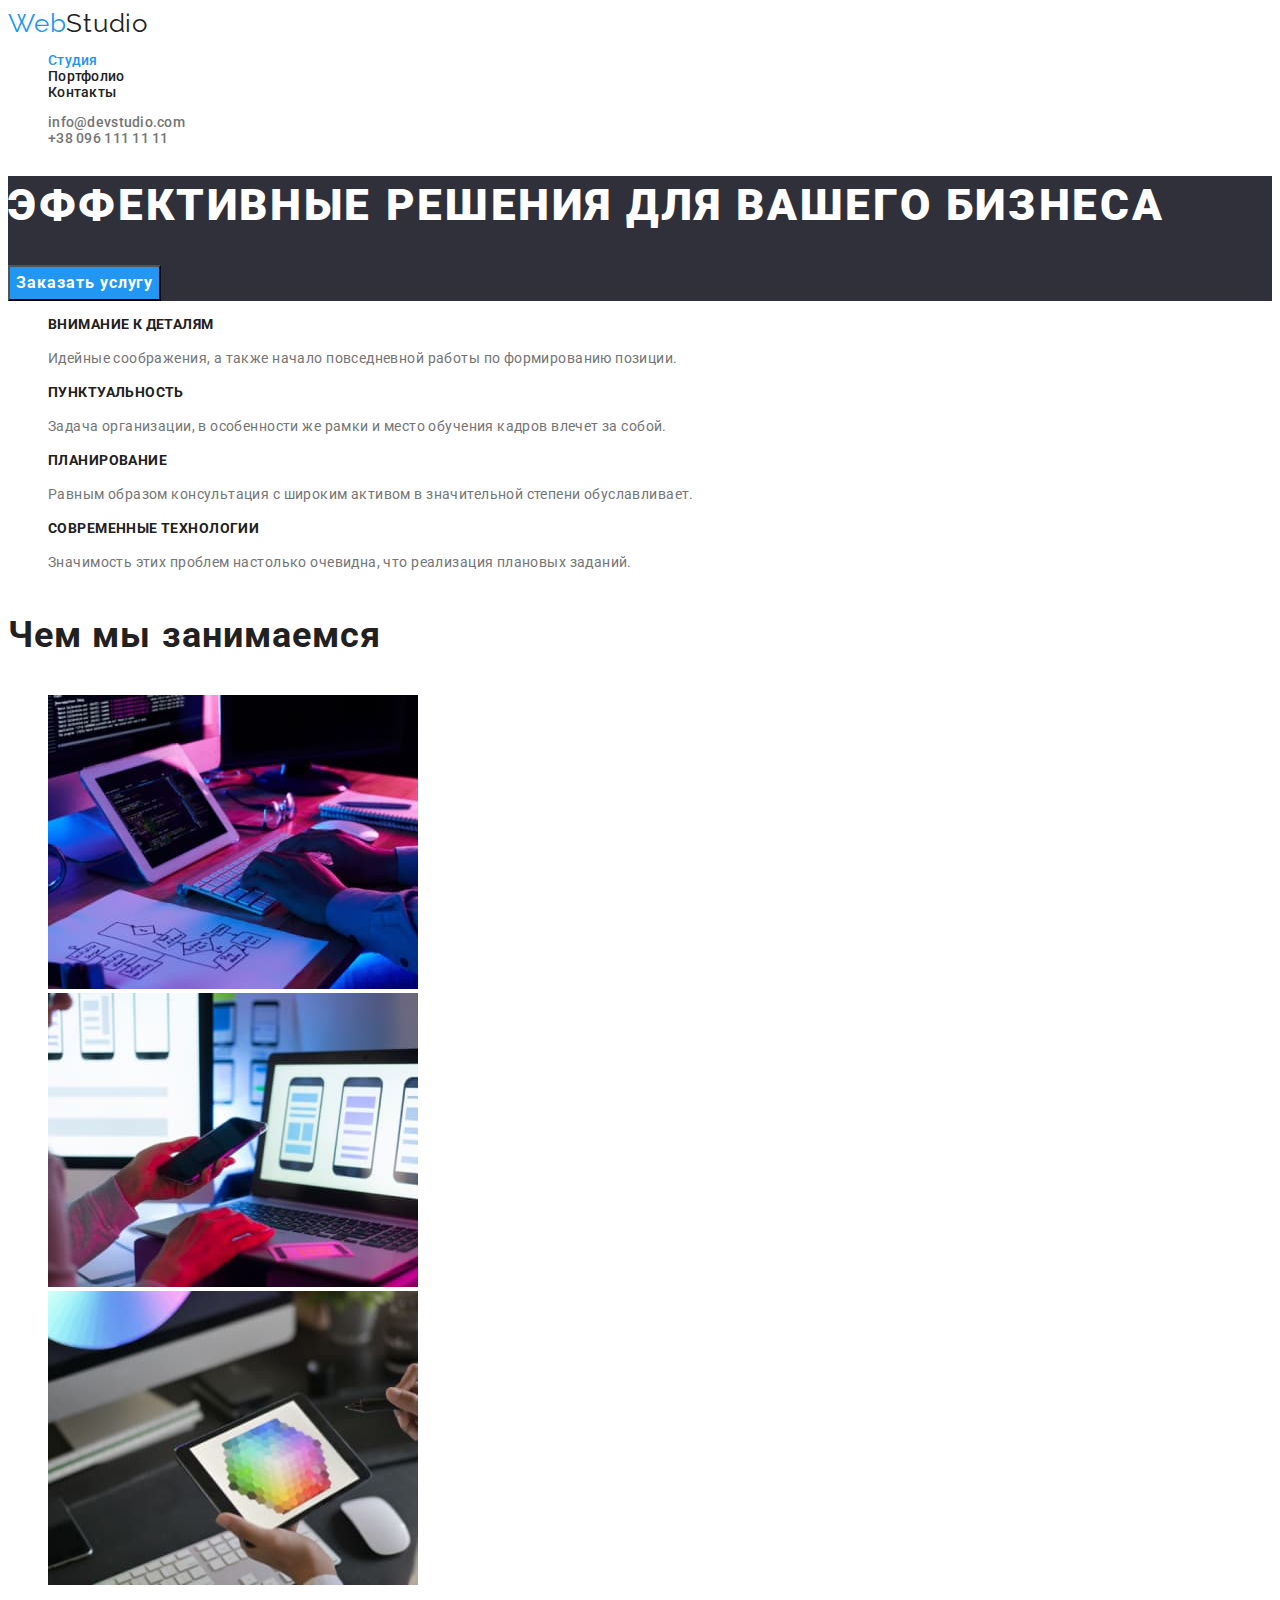
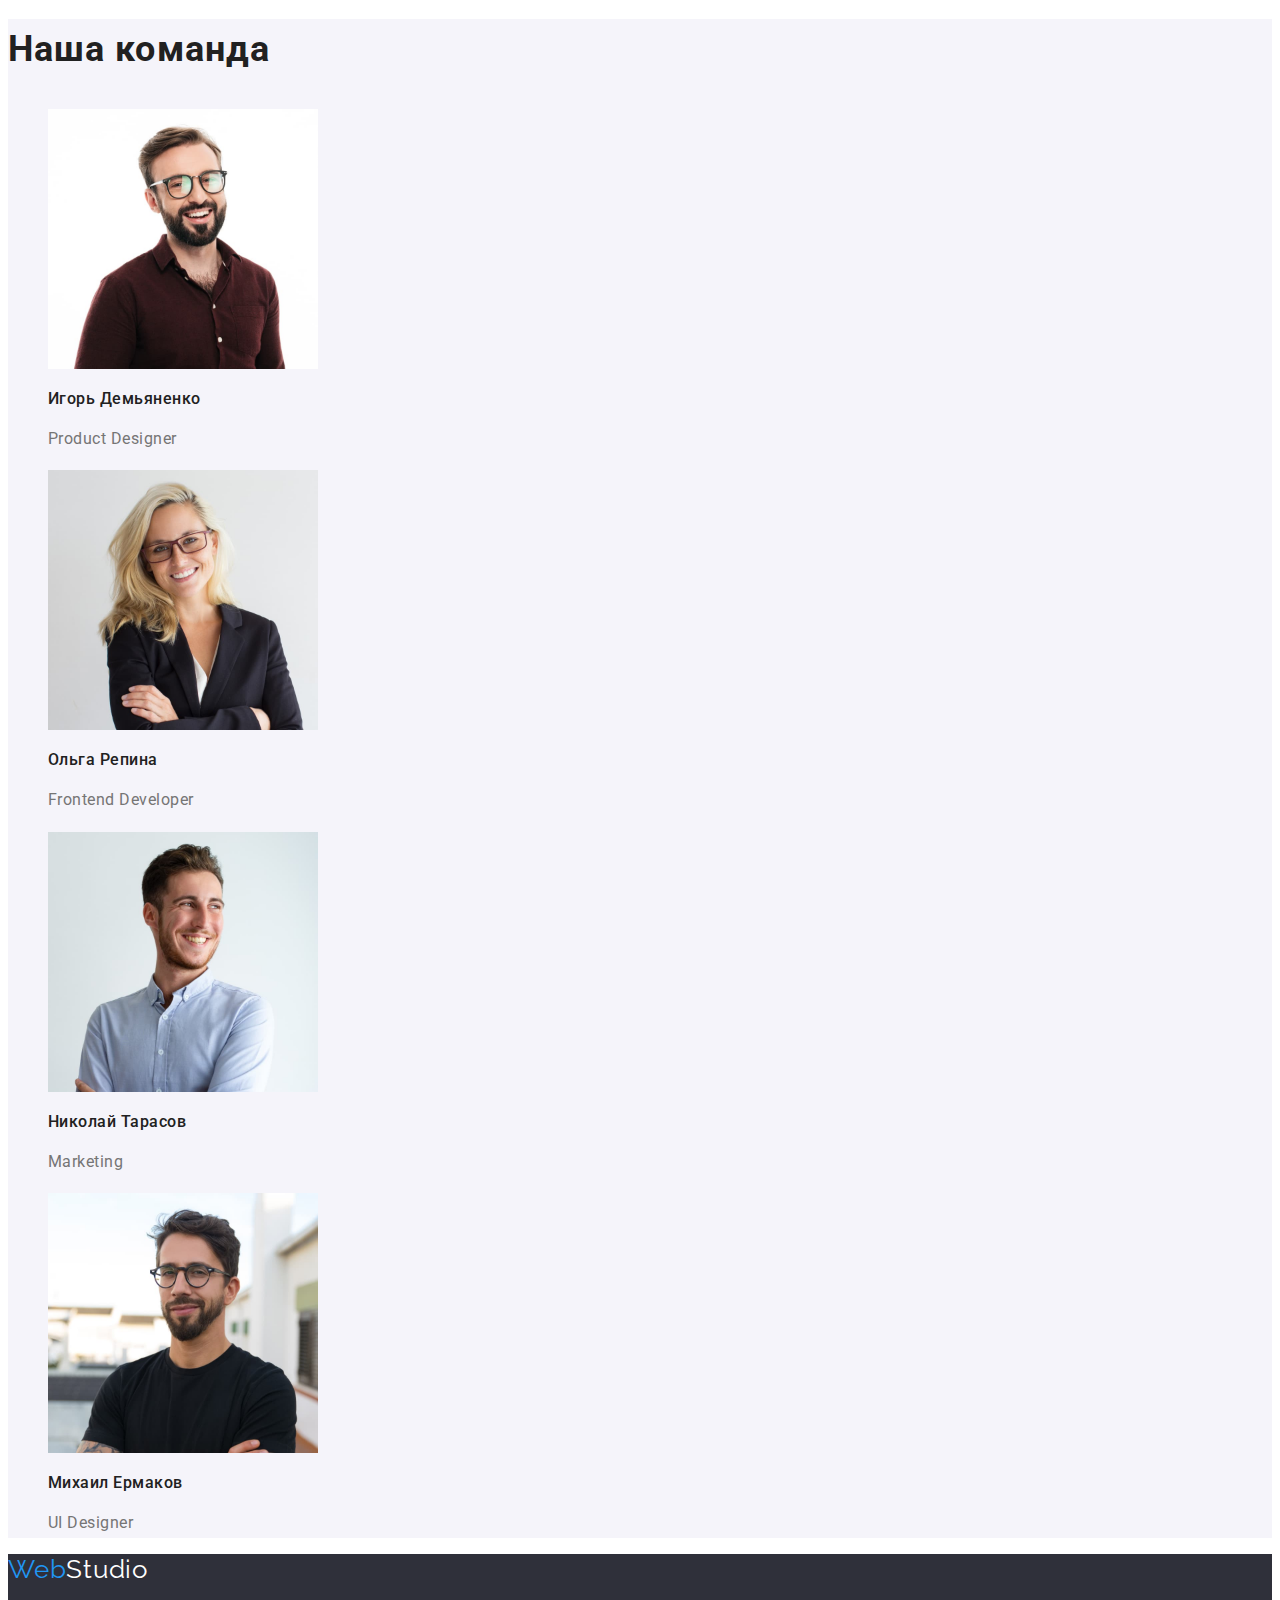
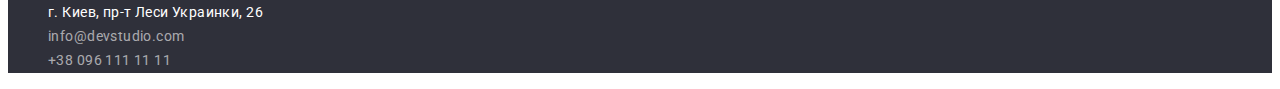
<file: index.html>
<!DOCTYPE html>
<html lang="ru">
<head>
    <meta charset="UTF-8">
    <meta http-equiv="X-UA-Compatible" content="IE=edge">
    <meta name="viewport" content="width=device-width, initial-scale=1.0">
    <title>Студия</title>
      <link 
      href="https://fonts.googleapis.com/css2?family=Raleway:wght@700&family=Roboto:wght@400;500;700;900&display=swap"
      rel="stylesheet"
        >
        <link rel="stylesheet" href="./css/styles.css">
</head>
<body>
    <header>
        <nav>
            <a class="link logo-hdr" href=""><span class="logo-accent">Web</span>Studio</a>
    
            <ul class="site-nav">
                <li><a class="link-current" href="./index.html">Студия</a></li>
                <li><a class="link" href="./portfolio.html">Портфолио</a></li>
                <li><a class="link" href="">Контакты</a></li>
            </ul>
        </nav>
        <div>
            <ul class="contact-nav">
                <li><a class="link mail-hdr" href="mailto:info@devstudio.com">info@devstudio.com</a></li>
                <li><a class="link tel-hdr" href="tel:+380961111111">+38 096 111 11 11</a></li>
            </ul>
        </div>
    </header>
    <main>
    
        <section class="order">
            <h1 class="above-btn-txt">Эффективные решения для вашего бизнеса</h1>
            <button class="order-btn" type="button">Заказать услугу</button>
        </section>
    
    <!-- Особенности-->

    <section class="features" >
        <ul >
            <li>
                <h3>Внимание к деталям</h3>
                <p>Идейные соображения, а также начало повседневной работы по формированию позиции.</p>
            </li>
            <li>
                <h3>Пунктуальность</h3>
                <p>Задача организации, в особенности же рамки и место обучения кадров влечет за собой.</p>
            </li>
            <li>
                <h3>Планирование</h3>
                <p>Равным образом консультация с широким активом в значительной степени обуславливает.</p>
            </li>
            <li>
                <h3>Современные технологии</h3>
                <p>Значимость этих проблем настолько очевидна, что реализация плановых заданий.</p>
            </li>
        </ul>

    </section>

    <section class="service">
        <h2>Чем мы занимаемся</h2>
        <ul>
            <li><img src="./images/photo_1.jpg" alt="Рабочее место в оффисе" width="370" height="294"></li>
            <li><img src="./images/photo_2.jpg" alt="Разработка веб-интерфейса приложения" width="370" height="294"></li>
            <li><img src="./images/photo_3.jpg" alt="Работа с графическим планшетом" width="370" height="294"></li>
        </ul>

    </section>
    <section class="team">
        <h2>Наша команда</h2>
        <ul>
            <li>
                <img src="./images/team_1.jpg" alt="Игорь Демьяненко" width="270" height="260">
                <h3>Игорь Демьяненко</h3>
                <p>Product Designer</p>
            </li>
            <li>
                <img src="./images/team_2.jpg" alt="Ольга Репина" width="270" height="260">
                <h3>Ольга Репина</h3>
                <p>Frontend Developer</p>
            </li>
            <li>
                <img src="./images/team_3.jpg" alt="Николай Тарасов" width="270" height="260">
                <h3>Николай Тарасов</h3>
                <p>Marketing</p>                
            </li>
            <li>
                <img src="./images/team_4.jpg" alt="Михаил Ермаков" width="270" height="260">
                <h3>Михаил Ермаков</h3>
                <p>UI Designer</p>
            </li>
        </ul>
    </section>
</main>
    <footer>
        <a class="link logo-ftr" href=""><span class="logo-accent">Web</span>Studio</a>
        <address>
            <ul>
                <li><a class="link adress-ftr" href="">г. Киев, пр-т Леси Украинки, 26</a></li>
                <li><a class="link mail-ftr" href="mailto:info@devstudio.com">info@devstudio.com</a></li>
                <li><a class="link tel-ftr" href="tel:+380961111111">+38 096 111 11 11</a></li>
            </ul>
        </address>
    </footer>
</body>
</html>
</file>
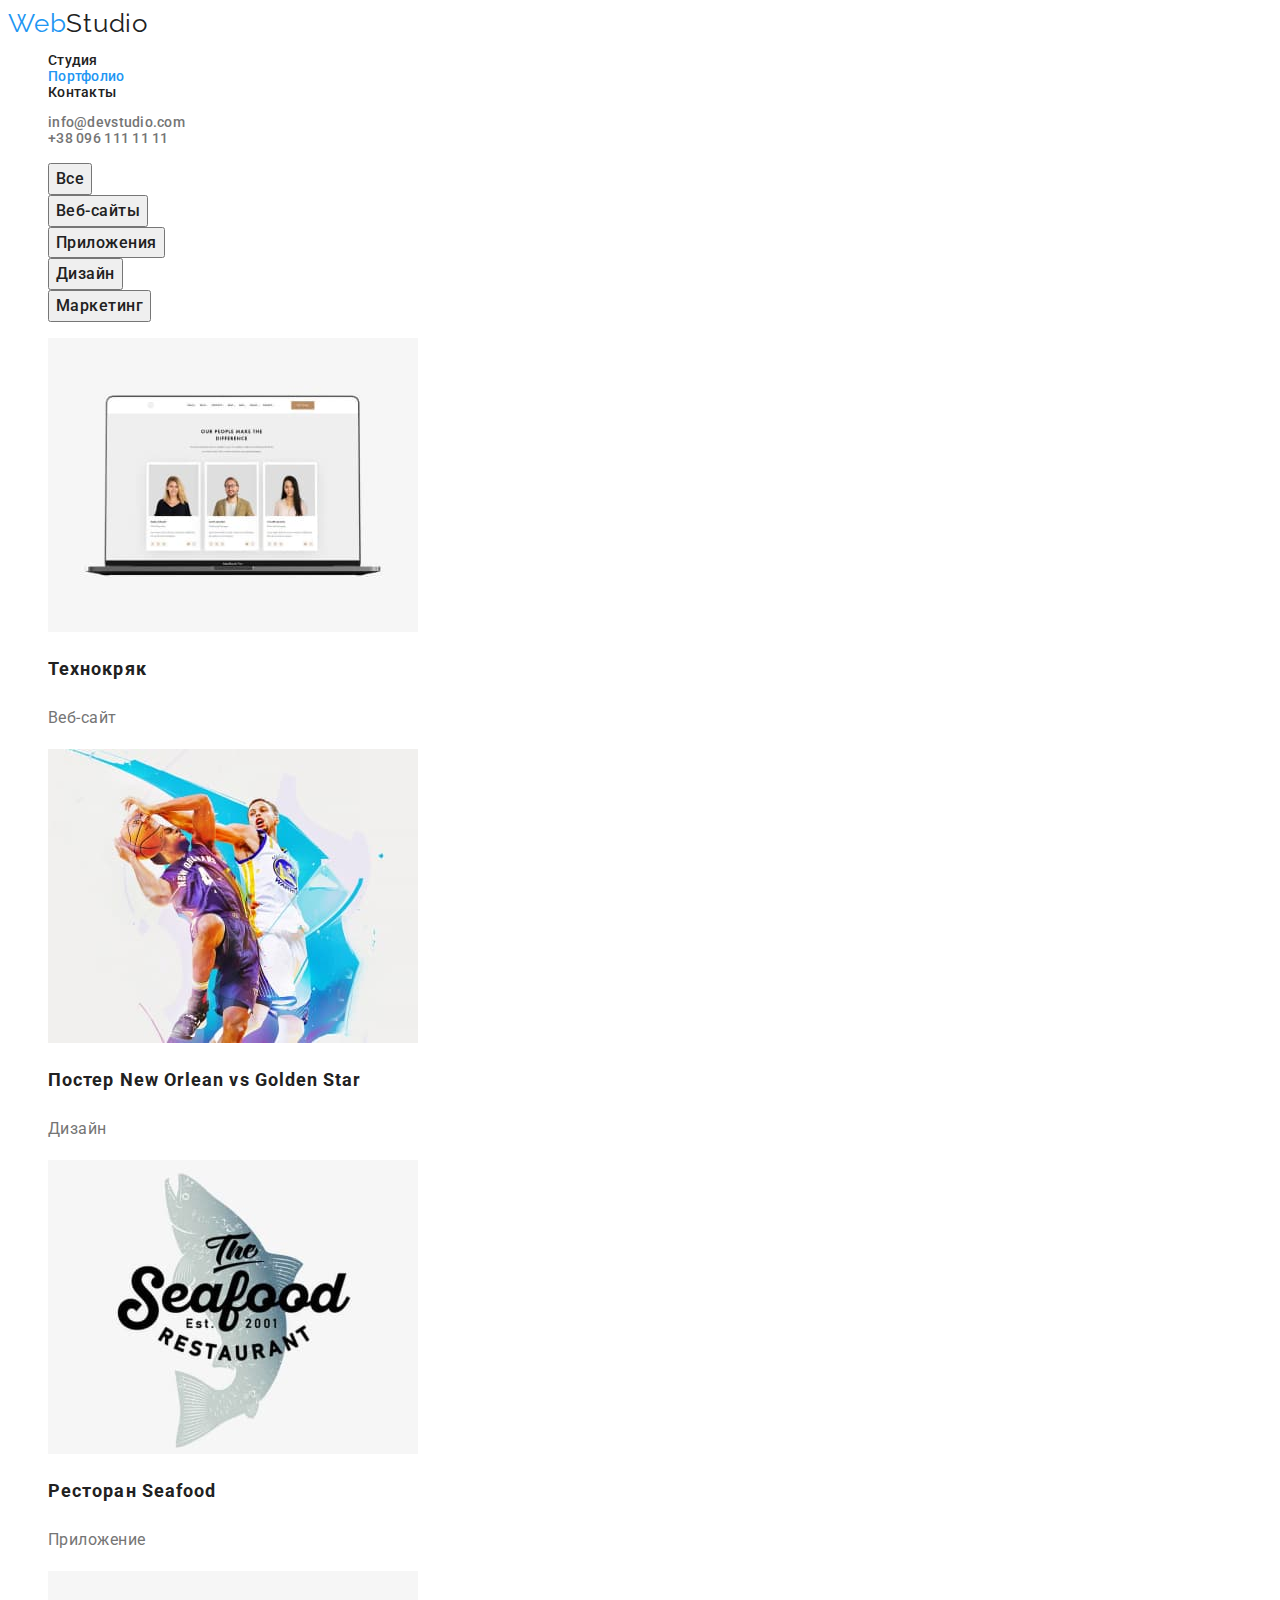
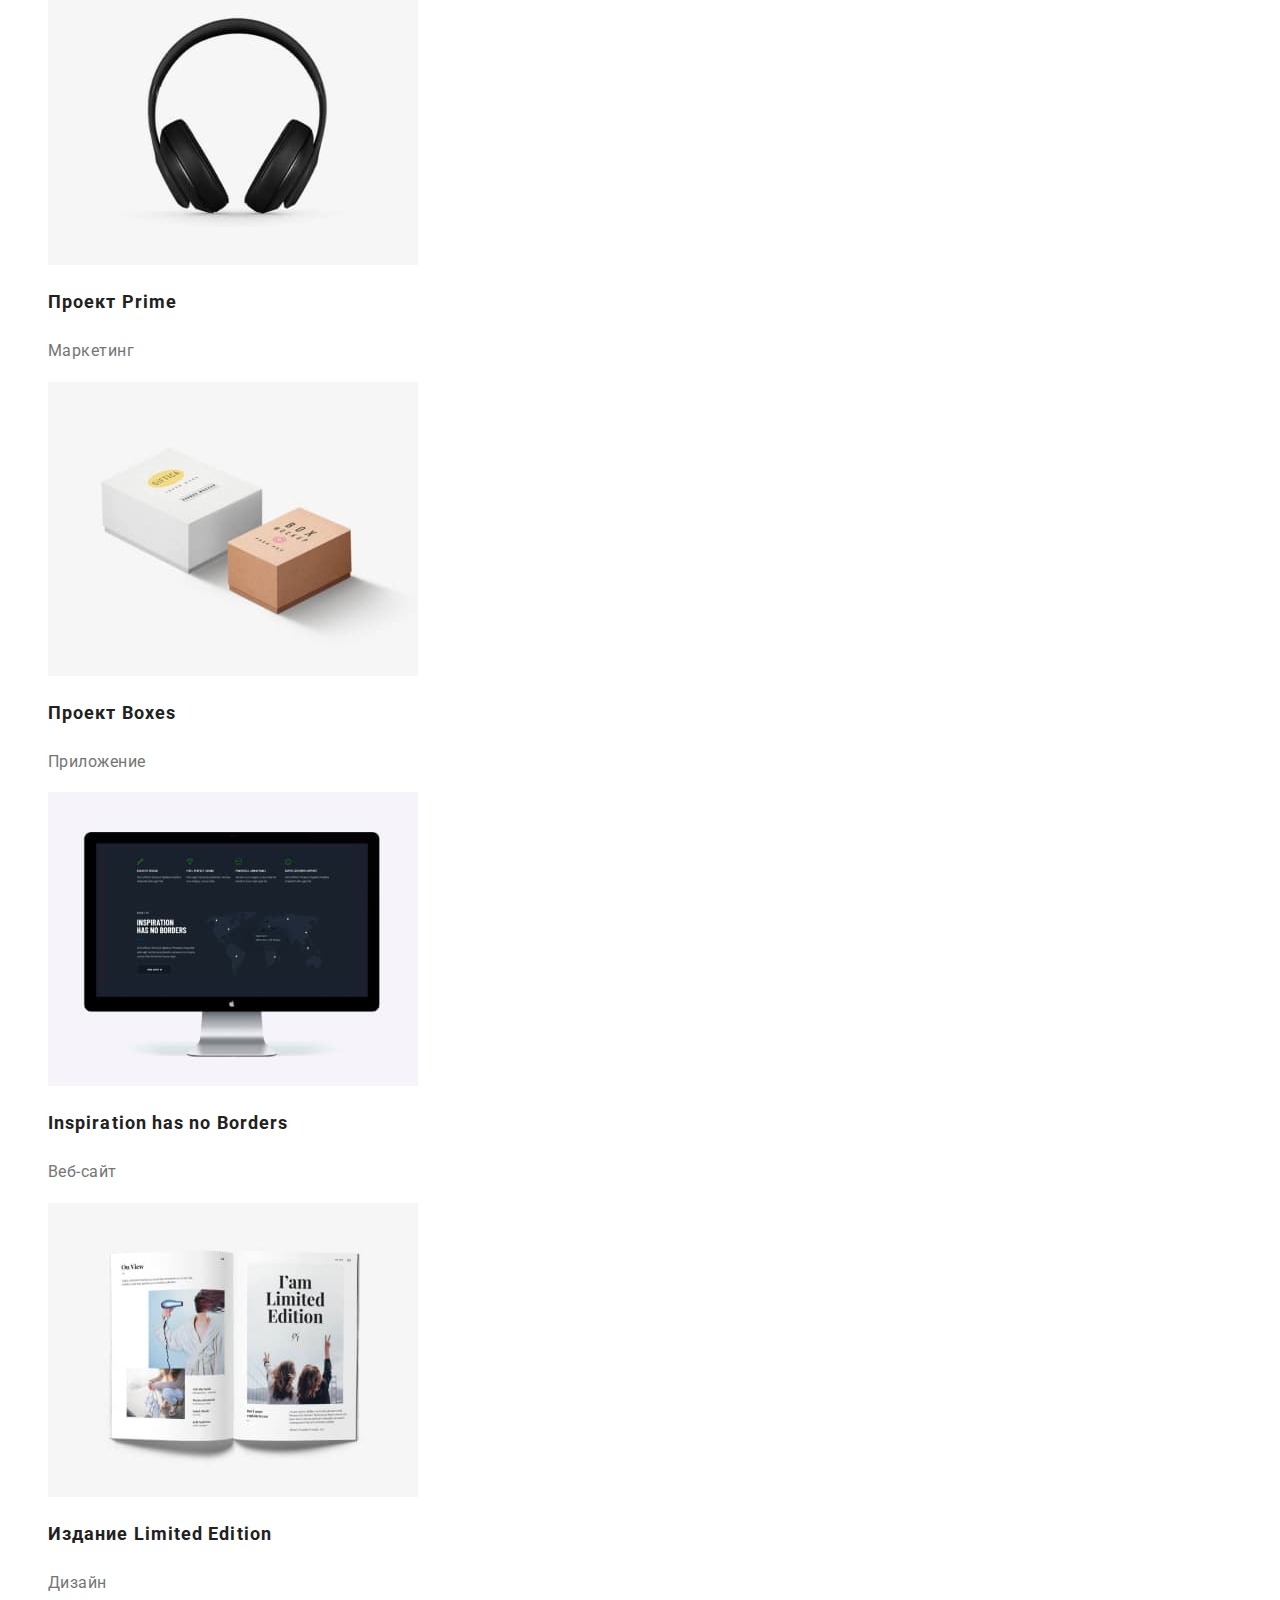
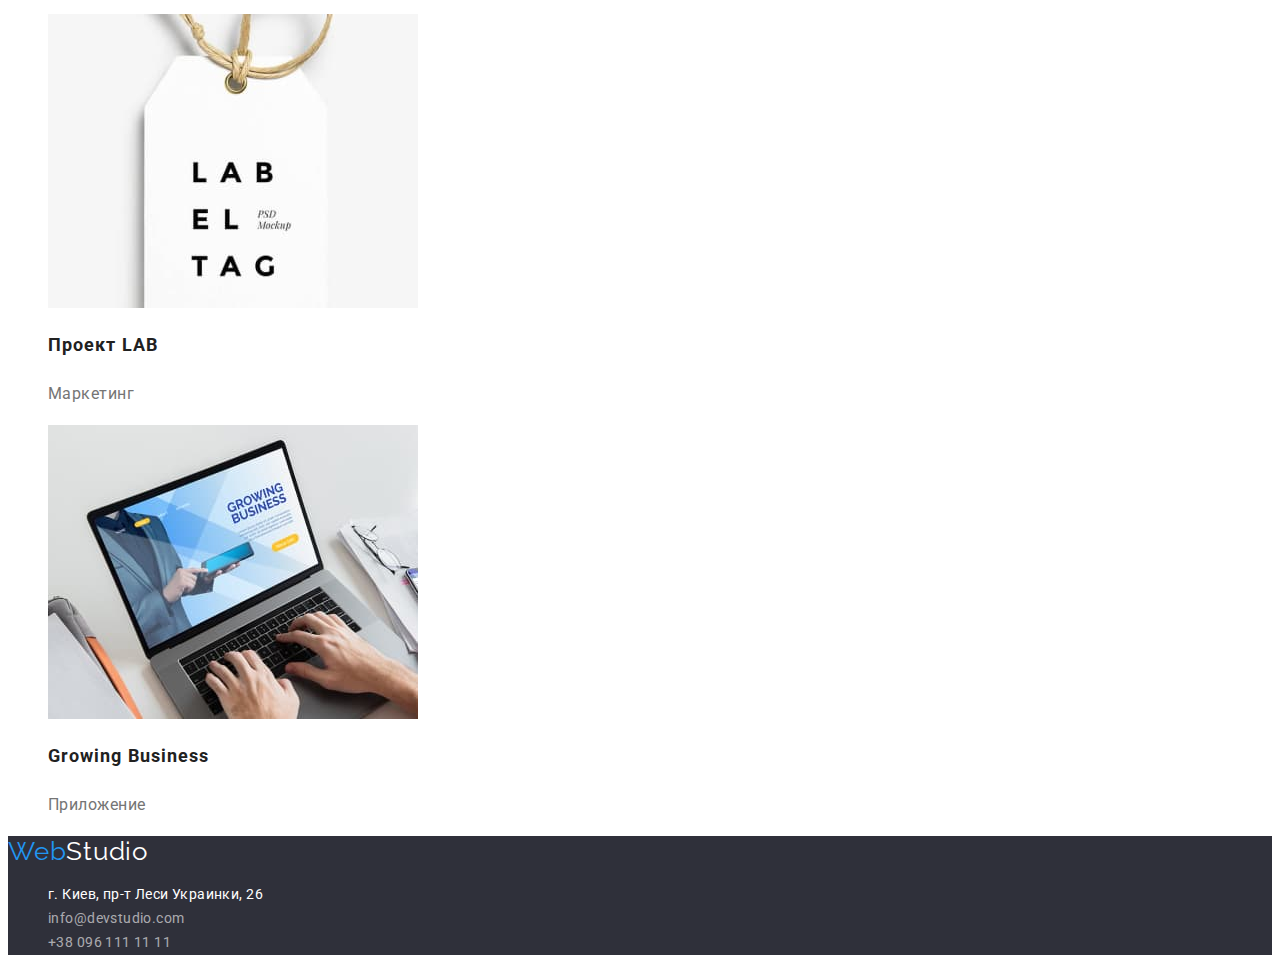
<file: portfolio.html>
<!DOCTYPE html>
<html lang="ru">

<head>
    <meta charset="UTF-8">
    <meta http-equiv="X-UA-Compatible" content="IE=edge">
    <meta name="viewport" content="width=device-width, initial-scale=1.0">
    <title>Портфолио</title>
    <link href="https://fonts.googleapis.com/css2?family=Raleway:wght@700&family=Roboto:wght@400;500;700;900&display=swap"
        rel="stylesheet">
    <link rel="stylesheet" href="./css/styles.css">
</head>

<body>
    <header>
        <nav>
            <a class="link logo-hdr" href=""><span class="logo-accent">Web</span>Studio</a>
    
            <ul class="site-nav">
                <li><a class="link" href="./index.html">Студия</a></li>
                <li><a class="link-current" href="./portfolio.html">Портфолио</a></li>
                <li><a class="link" href="">Контакты</a></li>
            </ul>
        </nav>
        <div>
            <ul class="contact-nav">
                <li><a class="link mail-hdr" href="mailto:info@devstudio.com">info@devstudio.com</a></li>
                <li><a class="link tel-hdr" href="tel:+380961111111">+38 096 111 11 11</a></li>
            </ul>
        </div>
    </header>
    <main>
        <section class=main-portfolio>
            <h1>Портфолио</h1>
            <ul class="filter">
                <li><button class="filter-btn" type="button">Все</button></li>
                <li><button class="filter-btn" type="button">Веб-сайты</button></li>
                <li><button class="filter-btn" type="button">Приложения</button></li>
                <li><button class="filter-btn" type="button">Дизайн</button></li>
                <li><button class="filter-btn" type="button">Маркетинг</button></li>
            </ul>
            <ul class="products">
                <li>
                    <img src="./images/portfolio-1.jpg" alt="Технокряк" width="370" height="294">
                    <h2>Технокряк</h2>
                    <p>Веб-сайт</p>
                </li>
                <li>
                    <img src="./images/portfolio-2.jpg" alt="Постер New Orlean vs Golden Star" width="370" height="294">
                    <h2>Постер New Orlean vs Golden Star</h2>
                    <p>Дизайн</p>
                </li>
                <li>
                    <img src="./images/portfolio-3.jpg" alt="Ресторан Seafood" width="370" height="294">
                    <h2>Ресторан Seafood</h2>
                    <p>Приложение</p>
                </li>
                <li>
                    <img src="./images/portfolio-4.jpg" alt="Проект Prime" width="370" height="294">
                    <h2>Проект Prime</h2>
                    <p>Маркетинг</p>
                </li>
                <li>
                    <img src="./images/portfolio-5.jpg" alt="Проект Boxes" width="370" height="294">
                    <h2>Проект Boxes</h2>
                    <p>Приложение</p>
                </li>
                <li>
                    <img src="./images/portfolio-6.jpg" alt="Inspiration has no Borders" width="370" height="294">
                    <h2>Inspiration has no Borders</h2>
                    <p>Веб-сайт</p>
                </li>
                <li>
                    <img src="./images/portfolio-7.jpg" alt="Издание Limited Edition" width="370" height="294">
                    <h2>Издание Limited Edition</h2>
                    <p>Дизайн</p>
                </li>
                <li>
                    <img src="./images/portfolio-8.jpg" alt="Проект LAB" width="370" height="294">
                    <h2>Проект LAB</h2>
                    <p>Маркетинг</p>
                </li>
                <li>
                    <img src="./images/portfolio-9.jpg" alt="Growing Business" width="370" height="294">
                    <h2>Growing Business</h2>
                    <p>Приложение</p>
                </li>
            </ul>
        </section>
    </main>
    <footer>
        <a class="link logo-ftr" href=""><span class="logo-accent">Web</span>Studio</a>
        <address>
            <ul>
                <li><a class="link adress-ftr" href="">г. Киев, пр-т Леси Украинки, 26</a></li>
                <li><a class="link mail-ftr" href="mailto:info@devstudio.com">info@devstudio.com</a></li>
                <li><a class="link tel-ftr" href="tel:+380961111111">+38 096 111 11 11</a></li>
            </ul>
        </address>
    </footer>
</body>

</html>
</file>
<file: css/styles.css>
:root {
  --primary-text-color: #212121;
  --accent-color: #2196f3;
  --primary-white-color: #ffffff;
}

body {
  font-family: "Raleway", sans-serif;
  font-family: "Roboto", sans-serif;
  color: var(--primary-text-color);
}

a {
  text-decoration: none;
  color: var(--primary-text-color);
}

li {
  list-style-type: none;
}

.logo-accent {
  color: var(--accent-color);
}

.link-current {
  color: var(--accent-color);
}

[Type="button"]:hover,
[Type="button"]:focus {
  color: var(--primary-white-color);
  background-color: var(--accent-color);
  cursor: pointer;
}

.link:hover,
.link:focus {
  color: var(--accent-color);
}

.logo-hdr {
  color: var(--primary-text-color);
  font-family: "Raleway";
  font-size: 26px;
  line-height: 1.19;
  letter-spacing: 0.03em;
}

.logo-ftr {
  color: var(--primary-white-color);
  font-family: "Raleway";
  font-size: 26px;
  line-height: 1.19;
  letter-spacing: 0.03em;
}

.site-nav {
  color: var(--primary-text-color);
  font-size: 14px;
  line-height: 1.14;
  font-weight: 500;
  letter-spacing: 0.02em;
}

.contact-nav {
  font-size: 14px;
  line-height: 1.14;
  font-weight: 500;
  letter-spacing: 0.02em;
}

.order {
  background-color: #2f303a;
}

.above-btn-txt {
  text-transform: uppercase;
  color: var(--primary-white-color);
  font-size: 44px;
  line-height: 1.36;
  font-weight: 900;
  letter-spacing: 0.06em;
}

.order-btn {
  font-family: "Roboto";
  font-size: 16px;
  line-height: 1.87;
  font-weight: 700;
  letter-spacing: 0.06em;
  color: var(--primary-white-color);
  background-color: var(--accent-color);
}

.features h3 {
  text-transform: uppercase;
  font-size: 14px;
  line-height: 1.14;
  font-weight: 700;
  letter-spacing: 0.03em;
}

.features p {
  color: #757575;
  font-size: 14px;
  line-height: 1.71;
  font-weight: 400;
  letter-spacing: 0.03em;
}

.service h2 {
  color: var(--primary-text-color);
  font-size: 36px;
  line-height: 1.67;
  font-weight: 700;
  letter-spacing: 0.03em;
}

.team {
  background-color: #f5f4fa;
}

.team h2 {
  color: var(--primary-text-color);
  font-size: 36px;
  line-height: 1.67;
  font-weight: 700;
  letter-spacing: 0.03em;
}

.team h3 {
  color: var(--primary-text-color);
  font-size: 16px;
  line-height: 1.19;
  font-weight: 500;
  letter-spacing: 0.03em;
}

.team p {
  color: #757575;
  font-size: 16px;
  line-height: 1.9;
  font-weight: 400;
  letter-spacing: 0.03em;
}

footer {
  background-color: #2f303a;
}

.adress-ftr {
  color: var(--primary-white-color);
  font-size: 14px;
  line-height: 1.71;
  font-weight: 400;
  letter-spacing: 0.03em;
}

.mail-hdr,
.tel-hdr {
  color: #757575;
}

.mail-ftr,
.tel-ftr {
  color: rgba(255, 255, 255, 0.6);
  font-size: 14px;
  line-height: 1.71;
  font-weight: 400;
  letter-spacing: 0.03em;
}

.filter-btn {
  font-family: "Roboto";
  color: var(--primary-text-color);
  font-size: 16px;
  line-height: 1.62;
  font-weight: 500;
  letter-spacing: 0.03em;
}

.products h2 {
  color: var(--primary-text-color);
  font-size: 18px;
  line-height: 2;
  font-weight: 700;
  letter-spacing: 0.06em;
}

.products p {
  color: #757575;
  font-size: 16px;
  line-height: 1.87;
  font-weight: 400;
  letter-spacing: 0.03em;
}

.main-portfolio h1 {
  display: none;
}

address {
  font-style: normal;
}
</file>
